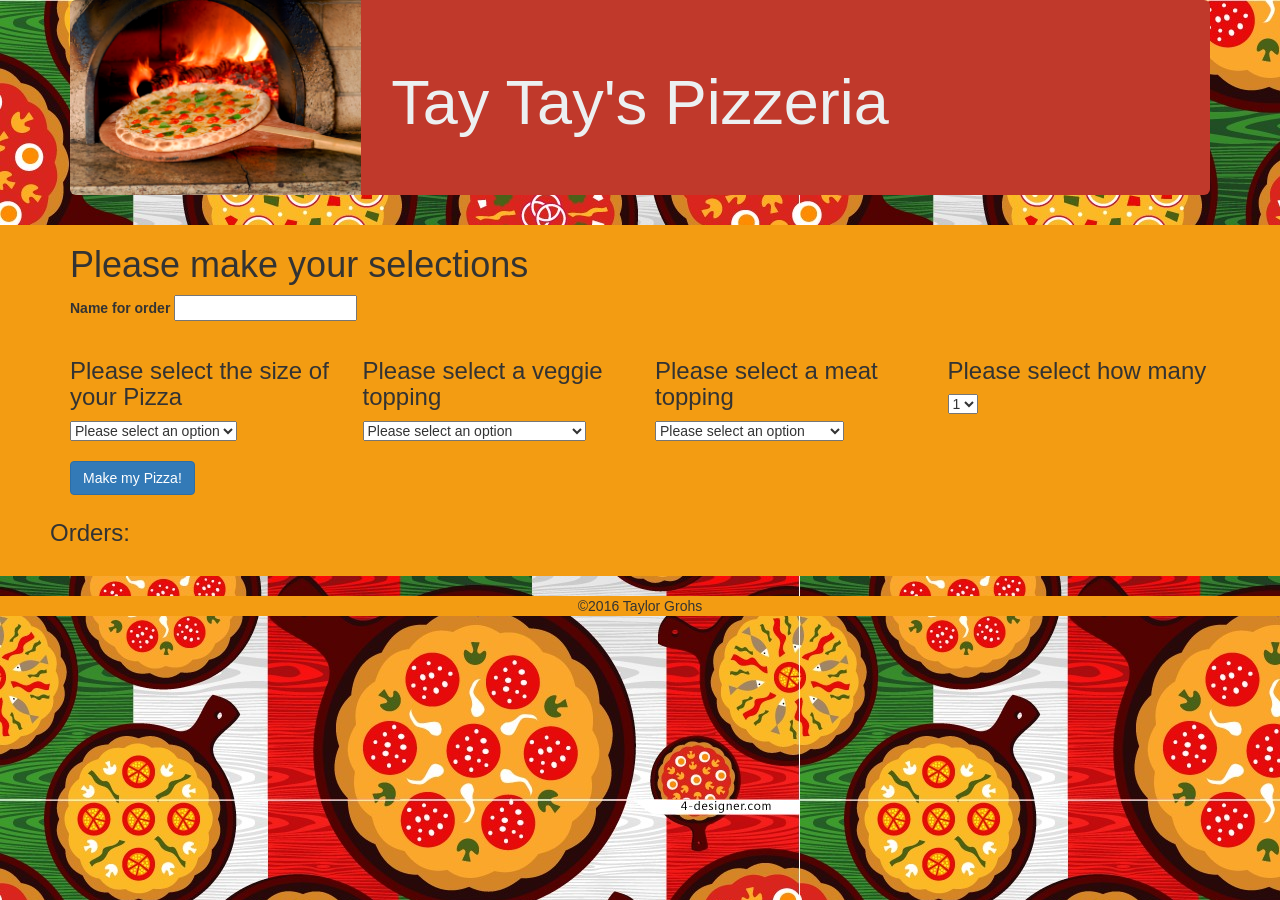
<file: index.html>
<!DOCTYPE html>
<html>
  <head>
    <link href="css/bootstrap.css" rel="stylesheet" type="text/css">
    <link href="css/styles.css" rel="stylesheet" type="text/css">
    <script src="js/jquery-1.12.0.js"></script>
    <script src="js/scripts.js"></script>
    <title>Pizza Site</title>
  </head>
  <body>
    <div class="container">
      <div class="jumbotron">
        <h1>Tay Tay's Pizzeria</h1>
      </div>
    </div>
    <div class="background">
      <div class="container">
        <h1>Please make your selections</h1>
      </div>
     <div class="container">
        <form>
          <div class="form-group">
            <label for="order-name">Name for order </label>
            <input type="text" id="ordername">
          </div>
          <div class="row">
            <div class="col-sm-3">
              <h3>Please select the size of your Pizza</h3>
              <select id="size">
                <option value="1">Please select an option</option>
                <option value="Small">Small $6</option>
                <option value="Medium">Medium $8</option>
                <option value="Large">Large $10</option>
                <option value="Extra-Large">Extra-Large $15</option>
              </select>
            </div>
            <div class="col-sm-3">
              <h3>Please select a veggie topping</h3>
              <select id="veggie">
                <option value="1">Please select an option</option>
                <option value="Mushrooms">Mushrooms +$4 (Premium item)</option>
                <option value="Onions">Onions +$2</option>
                <option value="Pineapple">Pineapple +$2</option>
                <option value="Olives">Olives +$2</option>
              </select>
            </div>
            <div class="col-sm-3">
              <h3>Please select a meat topping</h3>
              <select id="meat">
                <option value="1">Please select an option</option>
                <option value="Pepperoni">Pepperoni +$2</option>
                <option value="Sausage">Sausage +$2</option>
                <option value="Bacon">Bacon +$4 (Premium item)</option>
                <option value="Chicken">Chicken +$2</option>
              </select>
            </div>
            <div class="col-sm-3">
              <h3>Please select how many</h3>
              <select id="number">
                <option value="1">1</option>
                <option value="2">2</option>
                <option value="3">3</option>
                <option value="4">4</option>
              </select>
            </div>
          </div>
            <button type="submit"class="btn btn-primary btn">Make my Pizza!</button>
        </div>
      </form>
        <div class="row">
          <div class="col-sm-3">
            <div class="names">
              <h3>Orders:</h3>
              <ul class="orderslist">

              </ul>
            </div>
          </div>
          <div class="col-sm-4">
            <div class="total">
              <ul class="display">

              </ul>
            </div>
          </div>
        </div>
    </div>
    <br>
    <div class="footer">
    &copy;2016 Taylor Grohs
    </div>
  </body>
</html>
</file>
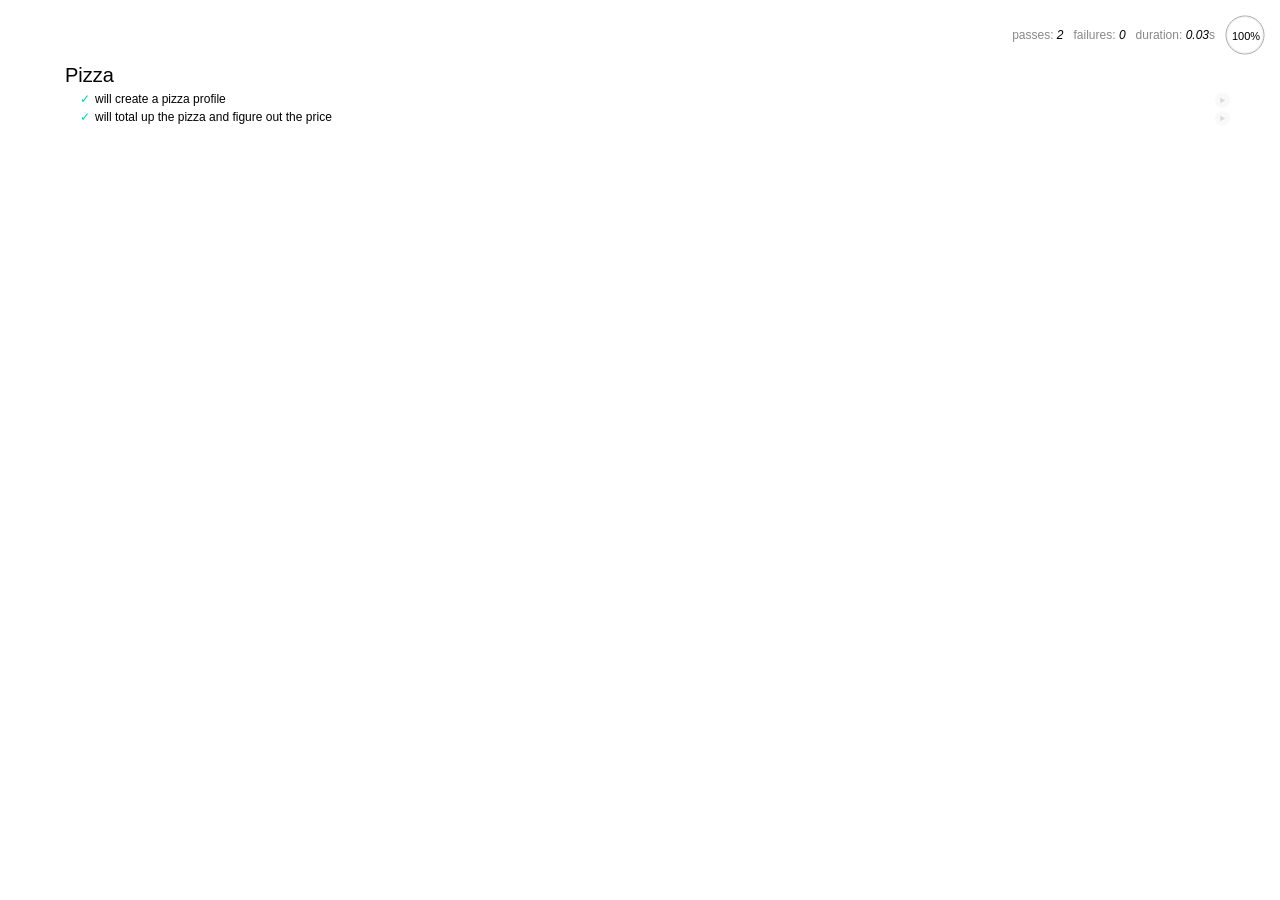
<file: specs/spec-runner.html>
<html>
<head>
  <title>Mocha spec runner</title>
  <link rel="stylesheet" href="mocha.css">
</head>
<body>
  <div id="mocha"></div>
  <script src="../js/jquery-1.12.0.js"></script>
  <script src="../js/scripts.js"></script>
  <script src="mocha.js"></script>
  <script src="chai.js"></script>
  <script>mocha.setup('bdd');</script>
  <script src="spec.js"></script>
  <script>
    expect = chai.expect;
    mocha.checkLeaks();
    mocha.globals(['jQuery']);
    mocha.run();
  </script>
</body>
</html>
</file>
<file: css/styles.css>
.jumbotron {
  text-align: center;
  background-image: url(../img/Pizza1.jpg);
  background-size: contain;
  background-repeat: no-repeat;
  background-color: #c0392b;
  color: #ecf0f1;
}

body {
  background-color: #e67e22;
  background-image: url(../img/pizza2.jpg);
}

.background  {
  background-color: rgba(243, 156, 18, 1);
  padding-bottom: 20px;
}

.footer {
  background-color: rgba(243, 156, 18, 1);
  text-align: center;
  margin-bottom: 0px;
}

button {
  margin-top: 20px;

}

.names {
  margin-left: 50px;
  margin-top: 25px;
}

.orders {
  cursor: pointer;
  color: black;
}

.orders:hover {
  text-decoration: underline;
}

.orderslist {
  list-style: decimal;
}

.display {
  display: none;
  list-style: none;
  text-align: center;
  font-weight: bold;
  margin-top: 25px;
}
</file>
<file: specs/mocha.css>
@charset "utf-8";

body {
  margin:0;
}

#mocha {
  font: 20px/1.5 "Helvetica Neue", Helvetica, Arial, sans-serif;
  margin: 60px 50px;
}

#mocha ul,
#mocha li {
  margin: 0;
  padding: 0;
}

#mocha ul {
  list-style: none;
}

#mocha h1,
#mocha h2 {
  margin: 0;
}

#mocha h1 {
  margin-top: 15px;
  font-size: 1em;
  font-weight: 200;
}

#mocha h1 a {
  text-decoration: none;
  color: inherit;
}

#mocha h1 a:hover {
  text-decoration: underline;
}

#mocha .suite .suite h1 {
  margin-top: 0;
  font-size: .8em;
}

#mocha .hidden {
  display: none;
}

#mocha h2 {
  font-size: 12px;
  font-weight: normal;
  cursor: pointer;
}

#mocha .suite {
  margin-left: 15px;
}

#mocha .test {
  margin-left: 15px;
  overflow: hidden;
}

#mocha .test.pending:hover h2::after {
  content: '(pending)';
  font-family: arial, sans-serif;
}

#mocha .test.pass.medium .duration {
  background: #c09853;
}

#mocha .test.pass.slow .duration {
  background: #b94a48;
}

#mocha .test.pass::before {
  content: '✓';
  font-size: 12px;
  display: block;
  float: left;
  margin-right: 5px;
  color: #00d6b2;
}

#mocha .test.pass .duration {
  font-size: 9px;
  margin-left: 5px;
  padding: 2px 5px;
  color: #fff;
  -webkit-box-shadow: inset 0 1px 1px rgba(0,0,0,.2);
  -moz-box-shadow: inset 0 1px 1px rgba(0,0,0,.2);
  box-shadow: inset 0 1px 1px rgba(0,0,0,.2);
  -webkit-border-radius: 5px;
  -moz-border-radius: 5px;
  -ms-border-radius: 5px;
  -o-border-radius: 5px;
  border-radius: 5px;
}

#mocha .test.pass.fast .duration {
  display: none;
}

#mocha .test.pending {
  color: #0b97c4;
}

#mocha .test.pending::before {
  content: '◦';
  color: #0b97c4;
}

#mocha .test.fail {
  color: #c00;
}

#mocha .test.fail pre {
  color: black;
}

#mocha .test.fail::before {
  content: '✖';
  font-size: 12px;
  display: block;
  float: left;
  margin-right: 5px;
  color: #c00;
}

#mocha .test pre.error {
  color: #c00;
  max-height: 300px;
  overflow: auto;
}

#mocha .test .html-error {
  overflow: auto;
  color: black;
  line-height: 1.5;
  display: block;
  float: left;
  clear: left;
  font: 12px/1.5 monaco, monospace;
  margin: 5px;
  padding: 15px;
  border: 1px solid #eee;
  max-width: 85%; /*(1)*/
  max-width: calc(100% - 42px); /*(2)*/
  max-height: 300px;
  word-wrap: break-word;
  border-bottom-color: #ddd;
  -webkit-border-radius: 3px;
  -webkit-box-shadow: 0 1px 3px #eee;
  -moz-border-radius: 3px;
  -moz-box-shadow: 0 1px 3px #eee;
  border-radius: 3px;
}

#mocha .test .html-error pre.error {
  border: none;
  -webkit-border-radius: none;
  -webkit-box-shadow: none;
  -moz-border-radius: none;
  -moz-box-shadow: none;
  padding: 0;
  margin: 0;
  margin-top: 18px;
  max-height: none;
}

/**
 * (1): approximate for browsers not supporting calc
 * (2): 42 = 2*15 + 2*10 + 2*1 (padding + margin + border)
 *      ^^ seriously
 */
#mocha .test pre {
  display: block;
  float: left;
  clear: left;
  font: 12px/1.5 monaco, monospace;
  margin: 5px;
  padding: 15px;
  border: 1px solid #eee;
  max-width: 85%; /*(1)*/
  max-width: calc(100% - 42px); /*(2)*/
  word-wrap: break-word;
  border-bottom-color: #ddd;
  -webkit-border-radius: 3px;
  -webkit-box-shadow: 0 1px 3px #eee;
  -moz-border-radius: 3px;
  -moz-box-shadow: 0 1px 3px #eee;
  border-radius: 3px;
}

#mocha .test h2 {
  position: relative;
}

#mocha .test a.replay {
  position: absolute;
  top: 3px;
  right: 0;
  text-decoration: none;
  vertical-align: middle;
  display: block;
  width: 15px;
  height: 15px;
  line-height: 15px;
  text-align: center;
  background: #eee;
  font-size: 15px;
  -moz-border-radius: 15px;
  border-radius: 15px;
  -webkit-transition: opacity 200ms;
  -moz-transition: opacity 200ms;
  transition: opacity 200ms;
  opacity: 0.3;
  color: #888;
}

#mocha .test:hover a.replay {
  opacity: 1;
}

#mocha-report.pass .test.fail {
  display: none;
}

#mocha-report.fail .test.pass {
  display: none;
}

#mocha-report.pending .test.pass,
#mocha-report.pending .test.fail {
  display: none;
}
#mocha-report.pending .test.pass.pending {
  display: block;
}

#mocha-error {
  color: #c00;
  font-size: 1.5em;
  font-weight: 100;
  letter-spacing: 1px;
}

#mocha-stats {
  position: fixed;
  top: 15px;
  right: 10px;
  font-size: 12px;
  margin: 0;
  color: #888;
  z-index: 1;
}

#mocha-stats .progress {
  float: right;
  padding-top: 0;
}

#mocha-stats em {
  color: black;
}

#mocha-stats a {
  text-decoration: none;
  color: inherit;
}

#mocha-stats a:hover {
  border-bottom: 1px solid #eee;
}

#mocha-stats li {
  display: inline-block;
  margin: 0 5px;
  list-style: none;
  padding-top: 11px;
}

#mocha-stats canvas {
  width: 40px;
  height: 40px;
}

#mocha code .comment { color: #ddd; }
#mocha code .init { color: #2f6fad; }
#mocha code .string { color: #5890ad; }
#mocha code .keyword { color: #8a6343; }
#mocha code .number { color: #2f6fad; }

@media screen and (max-device-width: 480px) {
  #mocha {
    margin: 60px 0px;
  }

  #mocha #stats {
    position: absolute;
  }
}
</file>
